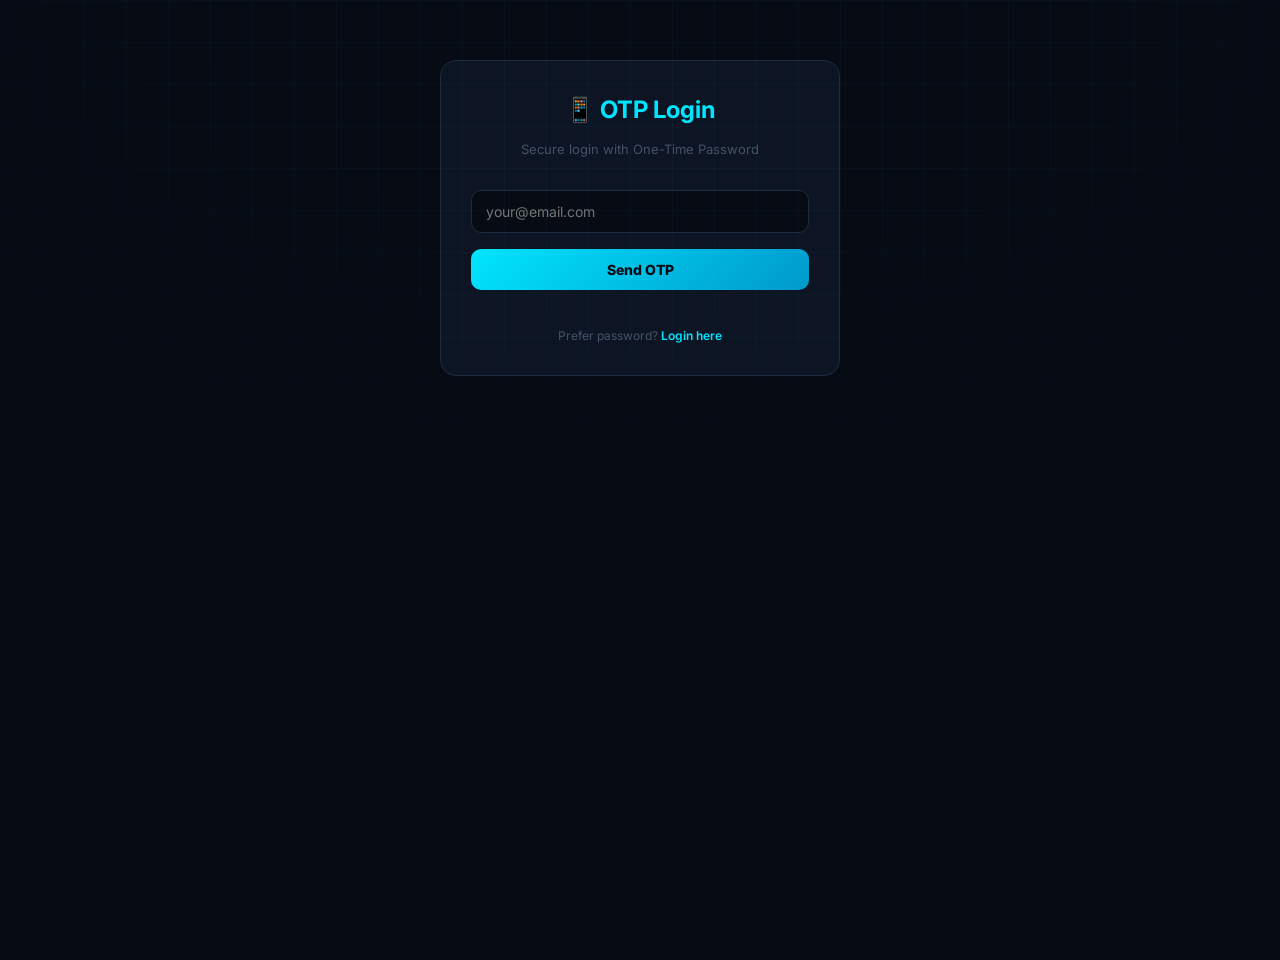
<file: otp-login.html>
<!DOCTYPE html>
<html lang="en">
<head>
  <meta charset="UTF-8">
  <meta name="viewport" content="width=device-width, initial-scale=1.0">
  <title>OTP Login - MRZN Apps & Games</title>
  <link rel="stylesheet" href="css/style.css">
</head>
<body>
  <div style="
    max-width: 400px;
    margin: 60px auto;
    padding: 30px;
    background: var(--panel);
    border: 1px solid var(--line);
    border-radius: 16px;
  ">
    <h1 style="
      color: var(--cyan);
      text-align: center;
      margin-bottom: 10px;
      font-size: 24px;
    ">📱 OTP Login</h1>
    
    <p style="
      text-align: center;
      color: var(--text-faint);
      margin-bottom: 30px;
      font-size: 13px;
    ">Secure login with One-Time Password</p>

    <!-- Step 1: Email Input -->
    <div id="step-email" style="display: flex; flex-direction: column; gap: 16px;">
      <input 
        type="email" 
        id="email-input" 
        placeholder="your@email.com" 
        required
        style="
          padding: 12px 14px;
          border: 1px solid var(--line);
          border-radius: 10px;
          background: var(--void);
          color: var(--text);
          font-family: inherit;
          font-size: 14px;
          transition: all 0.2s;
        "
        onfocus="this.style.borderColor='var(--cyan)'"
        onblur="this.style.borderColor='var(--line)'"
      >

      <button id="send-otp-btn" style="
        padding: 12px;
        background: linear-gradient(135deg, var(--cyan) 0%, #0099cc 100%);
        color: var(--void);
        border: none;
        border-radius: 10px;
        font-weight: 800;
        cursor: pointer;
        font-size: 14px;
        transition: all 0.2s;
      " onmouseover="this.style.transform='translateY(-2px)'; this.style.boxShadow='0 4px 12px rgba(0,229,255,0.3)'" onmouseout="this.style.transform='none'; this.style.boxShadow='none'">
        Send OTP
      </button>

      <p style="
        text-align: center;
        color: var(--text-faint);
        font-size: 12px;
        margin-top: 20px;
      ">
        Prefer password? <a href="login.html" style="color: var(--cyan); text-decoration: none; font-weight: 600;">Login here</a>
      </p>
    </div>

    <!-- Step 2: OTP Input -->
    <div id="step-otp" style="display: none; flex-direction: column; gap: 16px;">
      <p style="
        color: var(--text-faint);
        font-size: 13px;
        text-align: center;
      ">Enter the 8-digit code sent to your email</p>

      <input 
        type="text" 
        id="otp-input" 
        placeholder="00000000" 
        maxlength="8"
        inputmode="numeric"
        required
        style="
          padding: 12px 14px;
          border: 1px solid var(--line);
          border-radius: 10px;
          background: var(--void);
          color: var(--text);
          font-family: monospace;
          font-size: 20px;
          text-align: center;
          letter-spacing: 8px;
          transition: all 0.2s;
        "
        onfocus="this.style.borderColor='var(--cyan)'"
        onblur="this.style.borderColor='var(--line)'"
      >

      <button id="verify-otp-btn" style="
        padding: 12px;
        background: linear-gradient(135deg, var(--cyan) 0%, #0099cc 100%);
        color: var(--void);
        border: none;
        border-radius: 10px;
        font-weight: 800;
        cursor: pointer;
        font-size: 14px;
        transition: all 0.2s;
      " onmouseover="this.style.transform='translateY(-2px)'; this.style.boxShadow='0 4px 12px rgba(0,229,255,0.3)'" onmouseout="this.style.transform='none'; this.style.boxShadow='none'">
        Verify OTP
      </button>

      <button id="resend-btn" style="
        padding: 10px;
        background: transparent;
        color: var(--cyan);
        border: 1px solid var(--cyan);
        border-radius: 10px;
        cursor: pointer;
        font-size: 13px;
        font-weight: 600;
        transition: all 0.2s;
      " onmouseover="this.style.opacity='0.7'" onmouseout="this.style.opacity='1'">
        🔄 Resend OTP
      </button>

      <button id="back-btn" style="
        padding: 10px;
        background: transparent;
        color: var(--text-dim);
        border: 1px solid var(--line);
        border-radius: 10px;
        cursor: pointer;
        font-size: 13px;
        transition: all 0.2s;
      " onmouseover="this.style.borderColor='var(--text-dim)'" onmouseout="this.style.borderColor='var(--line)'">
        ← Back
      </button>
    </div>

    <div id="otp-message" style="
      margin-top: 20px;
      padding: 12px;
      border-radius: 8px;
      text-align: center;
      font-size: 13px;
      display: none;
    "></div>
  </div>

  <script src="js/supabase-client.js"></script>
  <script>
    const emailInput = document.getElementById('email-input');
    const sendOtpBtn = document.getElementById('send-otp-btn');
    const stepEmail = document.getElementById('step-email');
    const stepOtp = document.getElementById('step-otp');
    const otpInput = document.getElementById('otp-input');
    const verifyOtpBtn = document.getElementById('verify-otp-btn');
    const resendBtn = document.getElementById('resend-btn');
    const backBtn = document.getElementById('back-btn');
    const messageDiv = document.getElementById('otp-message');

    let userEmail = '';
    let timer = 0;

    // ============ SEND OTP ============
    sendOtpBtn.addEventListener('click', async () => {
      const email = emailInput.value.trim();
      
      if (!email) {
        showMessage('❌ Please enter email', 'error');
        return;
      }

      sendOtpBtn.disabled = true;
      sendOtpBtn.textContent = '⏳ Sending...';

      try {
        const { error } = await supabaseClient.auth.signInWithOtp({
          email: email,
          options: {
            shouldCreateUser: true
          }
        });

        if (error) throw error;

        userEmail = email;
        stepEmail.style.display = 'none';
        stepOtp.style.display = 'flex';
        otpInput.focus();
        showMessage('✅ OTP sent! Check your email', 'success');
        startResendTimer();

      } catch (err) {
        showMessage(`❌ ${err.message}`, 'error');
      } finally {
        sendOtpBtn.disabled = false;
        sendOtpBtn.textContent = 'Send OTP';
      }
    });

    // ============ VERIFY OTP ============
    verifyOtpBtn.addEventListener('click', async () => {
      const otp = otpInput.value.trim();
      
      if (!otp || otp.length !== 8) {
        showMessage('❌ Enter 8-digit code', 'error');
        return;
      }

      verifyOtpBtn.disabled = true;
      verifyOtpBtn.textContent = '⏳ Verifying...';

      try {
        const { data, error } = await supabaseClient.auth.verifyOtp({
          email: userEmail,
          token: otp,
          type: 'email'
        });

        if (error) throw error;

        showMessage('✅ Login successful! Redirecting...', 'success');
        setTimeout(() => {
          window.location.href = 'index.html';
        }, 1500);

      } catch (err) {
        showMessage(`❌ ${err.message}`, 'error');
      } finally {
        verifyOtpBtn.disabled = false;
        verifyOtpBtn.textContent = 'Verify OTP';
      }
    });

    // ============ RESEND OTP ============
    resendBtn.addEventListener('click', async () => {
      if (resendBtn.disabled) return;
      
      resendBtn.disabled = true;
      resendBtn.textContent = '⏳ Resending...';

      try {
        const { error } = await supabaseClient.auth.signInWithOtp({
          email: userEmail,
          options: { shouldCreateUser: true }
        });

        if (error) throw error;
        showMessage('✅ OTP resent!', 'success');
        startResendTimer();

      } catch (err) {
        showMessage(`❌ ${err.message}`, 'error');
        resendBtn.disabled = false;
      }
    });

    // ============ BACK BUTTON ============
    backBtn.addEventListener('click', () => {
      stepOtp.style.display = 'none';
      stepEmail.style.display = 'flex';
      emailInput.focus();
      otpInput.value = '';
      messageDiv.style.display = 'none';
    });

    // ============ TIMER ============
    function startResendTimer() {
      timer = 60;
      resendBtn.disabled = true;
      
      const interval = setInterval(() => {
        timer--;
        resendBtn.textContent = `🔄 Resend in ${timer}s`;
        
        if (timer === 0) {
          clearInterval(interval);
          resendBtn.disabled = false;
          resendBtn.textContent = '🔄 Resend OTP';
        }
      }, 1000);
    }

    // ============ SHOW MESSAGE ============
    function showMessage(msg, type) {
      messageDiv.style.display = 'block';
      messageDiv.textContent = msg;
      
      if (type === 'error') {
        messageDiv.style.background = 'rgba(255,71,87,0.1)';
        messageDiv.style.border = '1px solid rgba(255,71,87,0.2)';
        messageDiv.style.color = '#ff4757';
      } else {
        messageDiv.style.background = 'rgba(0,229,255,0.1)';
        messageDiv.style.border = '1px solid rgba(0,229,255,0.2)';
        messageDiv.style.color = 'var(--cyan)';
      }
    }
  </script>
</body>
</html>
</file>
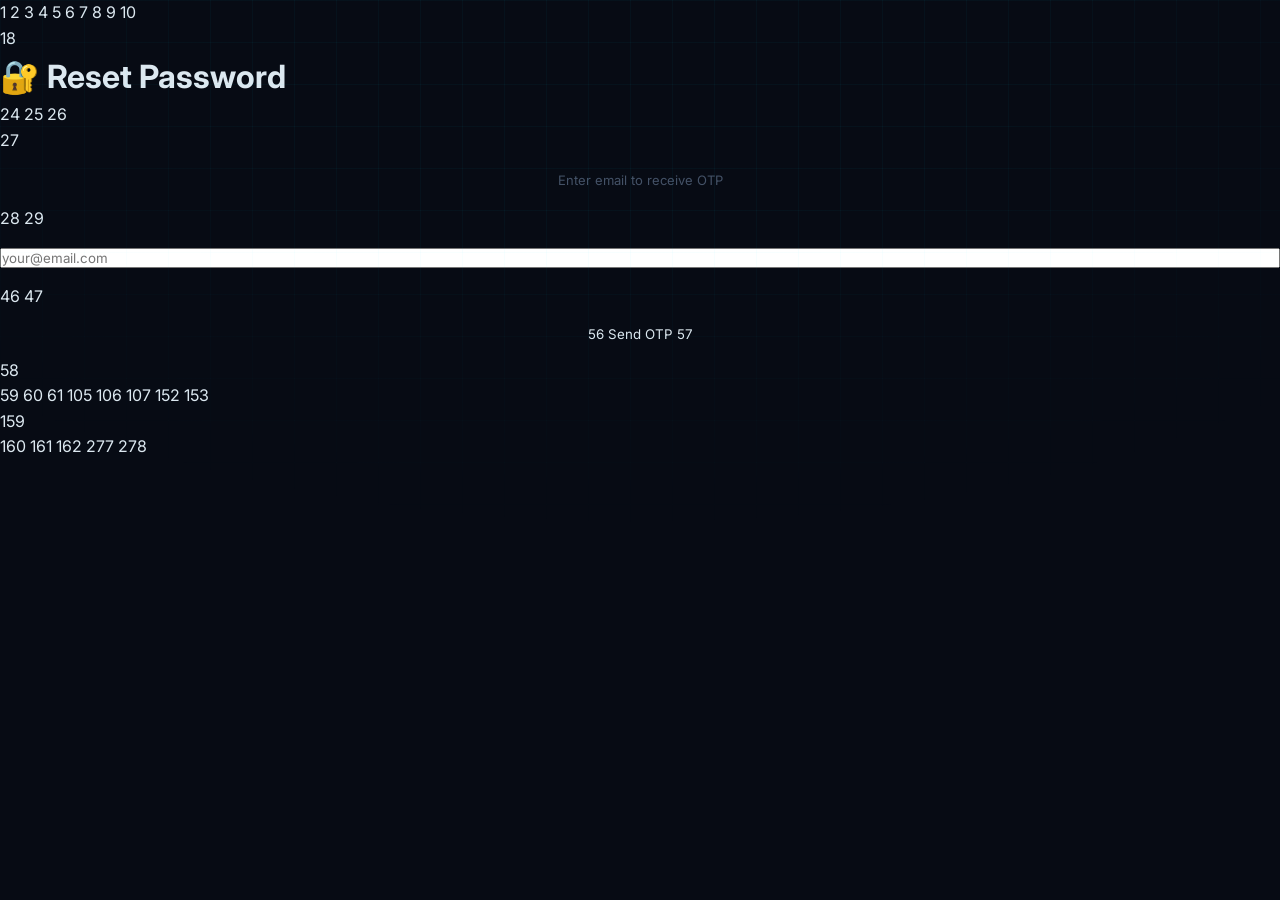
<file: otp-reset.html>
1  <!DOCTYPE html>
2  <html lang="en">
3  <head>
4    <meta charset="UTF-8">
5    <meta name="viewport" content="width=device-width, initial-scale=1.0">
6    <title>Reset Password with OTP - MRZN Apps & Games</title>
7    <link rel="stylesheet" href="css/style.css">
8  </head>
9  <body>
10   <div style="
11     max-width: 400px;
12     margin: 60px auto;
13     padding: 30px;
14     background: var(--panel);
15     border: 1px solid var(--line);
16     border-radius: 16px;
17   ">
18     <h1 style="
19       color: var(--cyan);
20       text-align: center;
21       margin-bottom: 10px;
22       font-size: 24px;
23     ">🔐 Reset Password</h1>
24
25     <!-- Step 1: Email -->
26     <div id="step-email-reset" style="display: flex; flex-direction: column; gap: 16px;">
27       <p style="color: var(--text-faint); font-size: 13px; text-align: center;">Enter email to receive OTP</p>
28       
29       <input 
30         type="email" 
31         id="reset-email-input" 
32         placeholder="your@email.com" 
33         required
34         style="
35           padding: 12px 14px;
36           border: 1px solid var(--line);
37           border-radius: 10px;
38           background: var(--void);
39           color: var(--text);
40           font-family: inherit;
40           font-size: 14px;
41           transition: all 0.2s;
42         "
43         onfocus="this.style.borderColor='var(--cyan)'"
44         onblur="this.style.borderColor='var(--line)'"
45       >
46
47       <button id="send-reset-otp-btn" style="
48         padding: 12px;
48         background: linear-gradient(135deg, var(--cyan) 0%, #0099cc 100%);
49         color: var(--void);
50         border: none;
51         border-radius: 10px;
52         font-weight: 800;
52         cursor: pointer;
53         font-size: 14px;
54         transition: all 0.2s;
55       " onmouseover="this.style.transform='translateY(-2px)'; this.style.boxShadow='0 4px 12px rgba(0,229,255,0.3)'" onmouseout="this.style.transform='none'; this.style.boxShadow='none'">
56         Send OTP
57       </button>
58     </div>
59
60     <!-- Step 2: OTP Verification -->
61     <div id="step-otp-reset" style="display: none; flex-direction: column; gap: 16px;">
61       <p style="color: var(--text-faint); font-size: 13px; text-align: center;">Enter 8-digit OTP</p>
62       
63       <input 
64         type="text" 
65         id="reset-otp-input" 
65         placeholder="00000000" 
66         maxlength="8"
67         inputmode="numeric"
68         required
69         style="
70           padding: 12px 14px;
70           border: 1px solid var(--line);
71           border-radius: 10px;
72           background: var(--void);
73           color: var(--text);
74           font-family: monospace;
74           font-size: 20px;
75           text-align: center;
76           letter-spacing: 8px;
77           transition: all 0.2s;
78         "
78         onfocus="this.style.borderColor='var(--cyan)'"
79         onblur="this.style.borderColor='var(--line)'"
80       >
81
82       <button id="verify-reset-otp-btn" style="
83         padding: 12px;
83         background: linear-gradient(135deg, var(--cyan) 0%, #0099cc 100%);
84         color: var(--void);
85         border: none;
86         border-radius: 10px;
86         font-weight: 800;
87         cursor: pointer;
88         font-size: 14px;
89         transition: all 0.2s;
90       " onmouseover="this.style.transform='translateY(-2px)'; this.style.boxShadow='0 4px 12px rgba(0,229,255,0.3)'" onmouseout="this.style.transform='none'; this.style.boxShadow='none'">
91         Verify & Continue
92       </button>
93
94       <button id="resend-reset-btn" style="
94         padding: 10px;
95         background: transparent;
96         color: var(--cyan);
97         border: 1px solid var(--cyan);
97         border-radius: 10px;
98         cursor: pointer;
99         font-size: 13px;
100        font-weight: 600;
101        transition: all 0.2s;
101       " onmouseover="this.style.opacity='0.7'" onmouseout="this.style.opacity='1'">
102        🔄 Resend OTP
103       </button>
104     </div>
105
106     <!-- Step 3: New Password -->
107     <div id="step-new-password" style="display: none; flex-direction: column; gap: 16px;">
107       <p style="color: var(--text-faint); font-size: 13px; text-align: center;">Create new password</p>
108       
109       <input 
110         type="password" 
111         id="new-password-input" 
111         placeholder="New Password" 
112         required
113         minlength="6"
114         style="
115           padding: 12px 14px;
115           border: 1px solid var(--line);
116           border-radius: 10px;
117           background: var(--void);
117           color: var(--text);
118           font-family: inherit;
119           font-size: 14px;
120           transition: all 0.2s;
121         "
121         onfocus="this.style.borderColor='var(--cyan)'"
122         onblur="this.style.borderColor='var(--line)'"
123       >
124
125       <input 
126         type="password" 
126         id="confirm-password-input" 
127         placeholder="Confirm Password" 
128         required
129         minlength="6"
130         style="
130           padding: 12px 14px;
131           border: 1px solid var(--line);
132           border-radius: 10px;
133           background: var(--void);
133           color: var(--text);
134           font-family: inherit;
135           font-size: 14px;
136           transition: all 0.2s;
137         "
137         onfocus="this.style.borderColor='var(--cyan)'"
138         onblur="this.style.borderColor='var(--line)'"
139       >
140
141       <button id="reset-password-btn" style="
141         padding: 12px;
142         background: linear-gradient(135deg, var(--cyan) 0%, #0099cc 100%);
143         color: var(--void);
144         border: none;
144         border-radius: 10px;
145         font-weight: 800;
146         cursor: pointer;
147         font-size: 14px;
147         transition: all 0.2s;
148       " onmouseover="this.style.transform='translateY(-2px)'; this.style.boxShadow='0 4px 12px rgba(0,229,255,0.3)'" onmouseout="this.style.transform='none'; this.style.boxShadow='none'">
149         Reset Password
150       </button>
151     </div>
152
153     <div id="reset-message" style="
153       margin-top: 20px;
154       padding: 12px;
155       border-radius: 8px;
156       text-align: center;
157       font-size: 13px;
157       display: none;
158     "></div>
159   </div>
160
161   <script src="js/supabase-client.js"></script>
162   <script>
163     let resetUserEmail = '';
164     let resetTimer = 0;
164
165     // ============ SEND RESET OTP ============
166     document.getElementById('send-reset-otp-btn').addEventListener('click', async () => {
166       const email = document.getElementById('reset-email-input').value.trim();
167       const btn = document.getElementById('send-reset-otp-btn');
168       
169       if (!email) {
169         showResetMessage('❌ Enter email', 'error');
170         return;
171       }
172
173       btn.disabled = true;
173       btn.textContent = '⏳ Sending...';
174
175       try {
176         const { error } = await supabaseClient.auth.resetPasswordForEmail(email);
176         if (error) throw error;
177
178         resetUserEmail = email;
179         document.getElementById('step-email-reset').style.display = 'none';
179         document.getElementById('step-otp-reset').style.display = 'flex';
180         showResetMessage('✅ OTP sent!', 'success');
181         startResetTimer();
182
183       } catch (err) {
183         showResetMessage(`❌ ${err.message}`, 'error');
184       } finally {
184         btn.disabled = false;
185         btn.textContent = 'Send OTP';
186       }
187     });
188
189     // ============ VERIFY RESET OTP ============
190     document.getElementById('verify-reset-otp-btn').addEventListener('click', async () => {
190       const otp = document.getElementById('reset-otp-input').value.trim();
191       const btn = document.getElementById('verify-reset-otp-btn');
192       
193       if (!otp || otp.length !== 8) {
193         showResetMessage('❌ Enter 8-digit code', 'error');
194         return;
195       }
196
197       btn.disabled = true;
197       btn.textContent = '⏳ Verifying...';
198
199       try {
200         // OTP verified - move to password reset
200         document.getElementById('step-otp-reset').style.display = 'none';
201         document.getElementById('step-new-password').style.display = 'flex';
202         showResetMessage('✅ OTP verified!', 'success');
203
203       } catch (err) {
204         showResetMessage(`❌ ${err.message}`, 'error');
204       } finally {
205         btn.disabled = false;
205         btn.textContent = 'Verify & Continue';
206       }
207     });
208
209     // ============ RESET PASSWORD ============
210     document.getElementById('reset-password-btn').addEventListener('click', async () => {
210       const pwd = document.getElementById('new-password-input').value;
211       const confirmPwd = document.getElementById('confirm-password-input').value;
212       const btn = document.getElementById('reset-password-btn');
212       
213       if (pwd !== confirmPwd) {
214         showResetMessage('❌ Passwords do not match', 'error');
214         return;
215       }
216
217       if (pwd.length < 6) {
217         showResetMessage('❌ Min 6 characters', 'error');
218         return;
219       }
220
221       btn.disabled = true;
221       btn.textContent = '⏳ Resetting...';
222
223       try {
224         const { error } = await supabaseClient.auth.updateUser({ password: pwd });
224         if (error) throw error;
225
226         showResetMessage('✅ Password reset! Redirecting...', 'success');
226         setTimeout(() => {
227           window.location.href = 'login.html';
228         }, 1500);
228
229       } catch (err) {
229         showResetMessage(`❌ ${err.message}`, 'error');
230       } finally {
230         btn.disabled = false;
231         btn.textContent = 'Reset Password';
232       }
233     });
234
235     // ============ RESEND RESET OTP ============
236     document.getElementById('resend-reset-btn').addEventListener('click', async () => {
236       const btn = document.getElementById('resend-reset-btn');
237       if (btn.disabled) return;
238       
238       btn.disabled = true;
239       btn.textContent = '⏳ Resending...';
240
241       try {
241         const { error } = await supabaseClient.auth.resetPasswordForEmail(resetUserEmail);
242         if (error) throw error;
243         
243         showResetMessage('✅ OTP resent!', 'success');
244         startResetTimer();
245
246       } catch (err) {
246         showResetMessage(`❌ ${err.message}`, 'error');
247         btn.disabled = false;
248       }
249     });
250
251     // ============ RESET TIMER ============
252     function startResetTimer() {
252       resetTimer = 60;
253       const btn = document.getElementById('resend-reset-btn');
254       
254       const interval = setInterval(() => {
255         resetTimer--;
255         btn.textContent = `🔄 Resend in ${resetTimer}s`;
256         
257         if (resetTimer === 0) {
257           clearInterval(interval);
258           btn.disabled = false;
259           btn.textContent = '🔄 Resend OTP';
260         }
261       }, 1000);
262     }
263
264     // ============ SHOW MESSAGE ============
265     function showResetMessage(msg, type) {
265       const msgDiv = document.getElementById('reset-message');
266       msgDiv.style.display = 'block';
267       msgDiv.textContent = msg;
267       
268       if (type === 'error') {
269         msgDiv.style.background = 'rgba(255,71,87,0.1)';
269         msgDiv.style.border = '1px solid rgba(255,71,87,0.2)';
270         msgDiv.style.color = '#ff4757';
271       } else {
271         msgDiv.style.background = 'rgba(0,229,255,0.1)';
272         msgDiv.style.border = '1px solid rgba(0,229,255,0.2)';
273         msgDiv.style.color = 'var(--cyan)';
274       }
275     }
276   </script>
277 </body>
278</html>
</file>
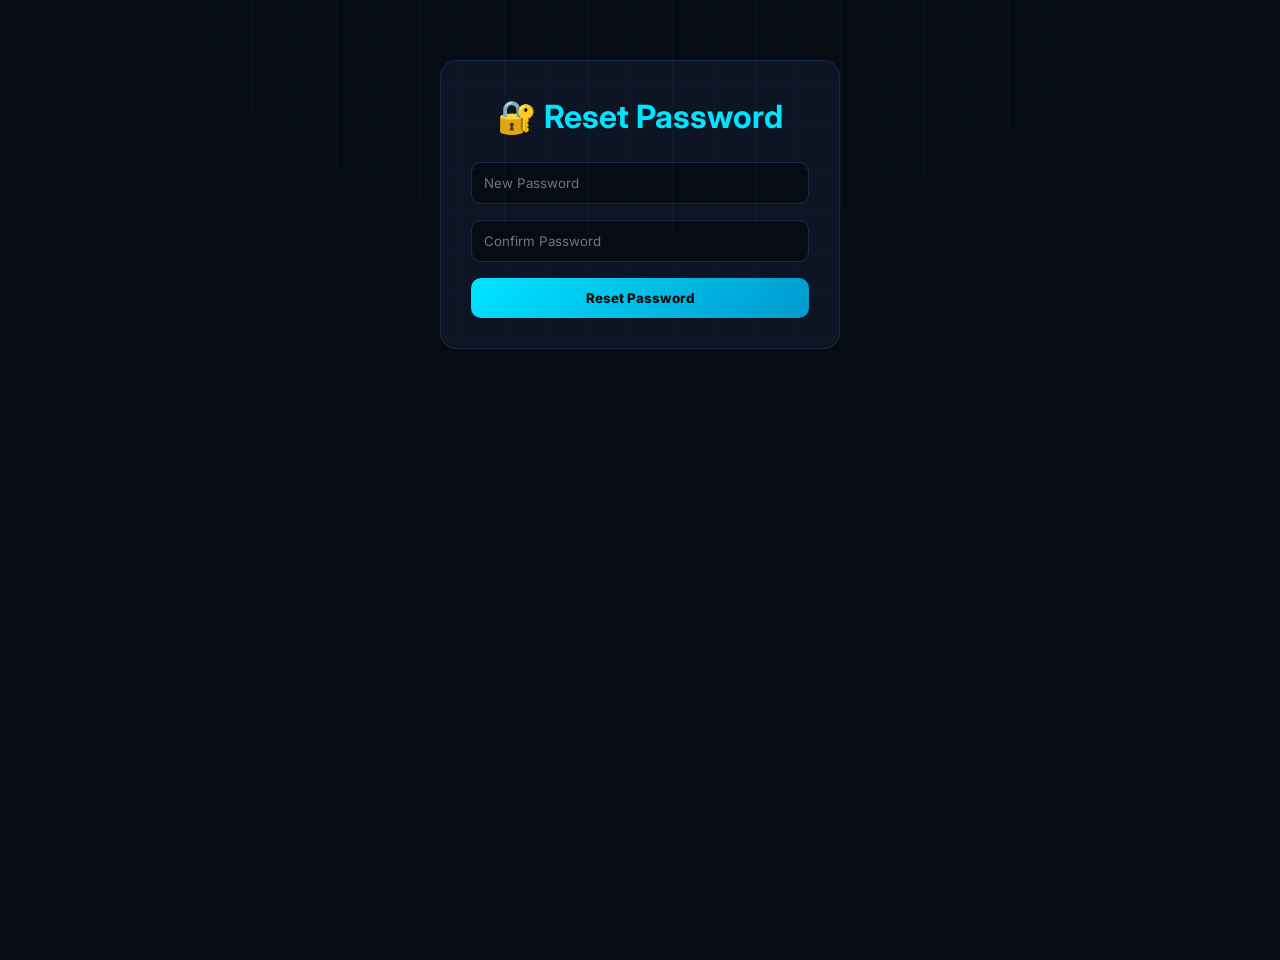
<file: reset-password.html>
<!DOCTYPE html>
<html lang="en">
<head>
  <meta charset="UTF-8">
  <meta name="viewport" content="width=device-width, initial-scale=1.0">
  <title>Reset Password - MRZN Apps & Games</title>
  <link rel="stylesheet" href="css/style.css">
</head>
<body>
  <div style="
    max-width: 400px;
    margin: 60px auto;
    padding: 30px;
    background: var(--panel);
    border: 1px solid var(--line);
    border-radius: 16px;
    text-align: center;
  ">
    <h1 style="color: var(--cyan); margin-bottom: 20px;">🔐 Reset Password</h1>
    
    <form id="reset-password-form" style="display: flex; flex-direction: column; gap: 16px;">
      <input 
        type="password" 
        id="new-password" 
        placeholder="New Password" 
        required
        style="
          padding: 12px;
          border: 1px solid var(--line);
          border-radius: 10px;
          background: var(--void);
          color: var(--text);
          font-family: inherit;
        "
      >
      
      <input 
        type="password" 
        id="confirm-password" 
        placeholder="Confirm Password" 
        required
        style="
          padding: 12px;
          border: 1px solid var(--line);
          border-radius: 10px;
          background: var(--void);
          color: var(--text);
          font-family: inherit;
        "
      >

      <button type="submit" style="
        padding: 12px;
        background: linear-gradient(135deg, var(--cyan) 0%, #0099cc 100%);
        color: var(--void);
        border: none;
        border-radius: 10px;
        font-weight: 800;
        cursor: pointer;
      ">
        Reset Password
      </button>
    </form>

    <div id="reset-message" style="
      margin-top: 20px;
      padding: 12px;
      border-radius: 8px;
      display: none;
      font-size: 14px;
    "></div>
  </div>

  <script src="js/supabase-client.js"></script>
  <script>
    document.getElementById('reset-password-form').addEventListener('submit', async (e) => {
      e.preventDefault();

      const password = document.getElementById('new-password').value;
      const confirmPassword = document.getElementById('confirm-password').value;
      const messageDiv = document.getElementById('reset-message');

      if (password !== confirmPassword) {
        messageDiv.style.display = 'block';
        messageDiv.style.background = 'rgba(255,71,87,0.1)';
        messageDiv.style.color = '#ff4757';
        messageDiv.textContent = '❌ Passwords do not match';
        return;
      }

      if (password.length < 6) {
        messageDiv.style.display = 'block';
        messageDiv.style.background = 'rgba(255,71,87,0.1)';
        messageDiv.style.color = '#ff4757';
        messageDiv.textContent = '❌ Password must be at least 6 characters';
        return;
      }

      const { error } = await supabaseClient.auth.updateUser({ password });

      if (error) {
        messageDiv.style.display = 'block';
        messageDiv.style.background = 'rgba(255,71,87,0.1)';
        messageDiv.style.color = '#ff4757';
        messageDiv.textContent = `❌ ${error.message}`;
        return;
      }

      messageDiv.style.display = 'block';
      messageDiv.style.background = 'rgba(0,229,255,0.1)';
      messageDiv.style.color = 'var(--cyan)';
      messageDiv.textContent = '✅ Password reset successful! Redirecting...';

      setTimeout(() => {
        window.location.href = 'login.html';
      }, 2000);
    });
  </script>
</body>
</html>
</file>
<file: css/style.css>
/* ===================================================================
   MRZN APPS & GAMES — DESIGN SYSTEM
   Signature: terminal boot sequence + HUD scan-frame app cards
   =================================================================== */

@import url('https://fonts.googleapis.com/css2?family=Orbitron:wght@500;700;900&family=Rajdhani:wght@500;600;700&family=Inter:wght@400;500;600&family=Hind+Siliguri:wght@400;500;600;700&family=JetBrains+Mono:wght@400;500&display=swap');

:root{
  /* --- color tokens --- */
  --void:        #070b14;
  --panel:       #0d1524;
  --panel-2:     #111c30;
  --line:        #1c2c44;
  --cyan:        #00e5ff;
  --violet:      #b829f7;
  --green:       #39ff88;
  --amber:       #ffcc4d;
  --danger:      #ff4d6d;
  --text:        #dce8f0;
  --text-dim:    #6f8299;
  --text-faint:  #445267;

  /* --- type tokens --- */
  --f-display: 'Orbitron', 'Hind Siliguri', sans-serif;
  --f-ui:      'Rajdhani', 'Hind Siliguri', sans-serif;
  --f-body:    'Inter', 'Hind Siliguri', sans-serif;
  --f-mono:    'JetBrains Mono', monospace;

  --radius: 10px;
  --radius-sm: 6px;
}

*{ box-sizing:border-box; margin:0; padding:0; }
html{ scroll-behavior:smooth; }

body{
  background:var(--void);
  color:var(--text);
  font-family:var(--f-body);
  line-height:1.6;
  min-height:100vh;
  position:relative;
  overflow-x:hidden;
}

/* ambient scanline + grid backdrop */
body::before{
  content:'';
  position:fixed; inset:0;
  background-image:
    linear-gradient(rgba(0,229,255,0.035) 1px, transparent 1px),
    linear-gradient(90deg, rgba(0,229,255,0.035) 1px, transparent 1px);
  background-size:42px 42px;
  pointer-events:none;
  z-index:0;
  mask-image:radial-gradient(ellipse 80% 60% at 50% 0%, #000 40%, transparent 100%);
}

a{ color:inherit; text-decoration:none; }
ul{ list-style:none; }
img{ max-width:100%; display:block; }
button{ font-family:inherit; cursor:pointer; border:none; background:none; color:inherit; }
input, textarea, select{ font-family:var(--f-body); }

.container{ max-width:1180px; margin:0 auto; padding:0 24px; position:relative; z-index:1; }

::selection{ background:var(--cyan); color:var(--void); }

::-webkit-scrollbar{ width:8px; height:8px; }
::-webkit-scrollbar-track{ background:var(--void); }
::-webkit-scrollbar-thumb{ background:var(--line); border-radius:4px; }

@media (prefers-reduced-motion: reduce){
  *{ animation-duration:0.01ms !important; animation-iteration-count:1 !important; transition-duration:0.01ms !important; scroll-behavior:auto !important; }
}

/* ===================== NAV BAR ===================== */
.navbar{
  position:sticky; top:0; z-index:50;
  background:rgba(7,11,20,0.85);
  backdrop-filter:blur(14px);
  border-bottom:1px solid var(--line);
}
.navbar .container{ display:flex; align-items:center; justify-content:space-between; height:66px; }

.brand{ display:flex; align-items:center; gap:10px; font-family:var(--f-display); font-weight:700; letter-spacing:0.5px; }
.brand-mark{
  width:34px; height:34px; border-radius:8px;
  background:conic-gradient(from 220deg, var(--cyan), var(--violet), var(--cyan));
  display:flex; align-items:center; justify-content:center;
  font-family:var(--f-display); font-weight:900; font-size:13px; color:var(--void);
  box-shadow:0 0 18px rgba(0,229,255,0.45);
}
.brand-name{ font-size:16px; color:var(--text); }
.brand-name span{ color:var(--cyan); }

.nav-links{ display:flex; align-items:center; gap:28px; font-family:var(--f-ui); font-weight:600; font-size:15px; letter-spacing:0.3px; }
.nav-links a{ color:var(--text-dim); transition:color .2s; position:relative; }
.nav-links a:hover, .nav-links a.active{ color:var(--cyan); }
.nav-links a.active::after{
  content:''; position:absolute; left:0; right:0; bottom:-20px; height:2px;
  background:linear-gradient(90deg, var(--cyan), transparent);
}

.nav-user{ display:flex; align-items:center; gap:14px; }
.nav-icon-btn{
  width:38px; height:38px; border-radius:8px; border:1px solid var(--line);
  display:flex; align-items:center; justify-content:center; color:var(--text-dim);
  transition:all .2s;
}
.nav-icon-btn:hover{ border-color:var(--cyan); color:var(--cyan); }

.burger{ display:none; }

@media (max-width:820px){
  .nav-links{ display:none; }
  .burger{ display:flex; }
}

/* ===================== BUTTONS ===================== */
.btn{
  display:inline-flex; align-items:center; justify-content:center; gap:8px;
  font-family:var(--f-ui); font-weight:700; font-size:15px; letter-spacing:0.4px;
  padding:12px 24px; border-radius:var(--radius-sm);
  transition:all .18s ease;
  white-space:nowrap;
}
.btn-primary{
  background:linear-gradient(135deg, var(--cyan), #00a8c2);
  color:var(--void);
  box-shadow:0 0 0 rgba(0,229,255,0);
}
.btn-primary:hover{ box-shadow:0 0 22px rgba(0,229,255,0.5); transform:translateY(-1px); }

.btn-ghost{
  border:1px solid var(--line); color:var(--text);
  background:rgba(255,255,255,0.02);
}
.btn-ghost:hover{ border-color:var(--cyan); color:var(--cyan); }

.btn-danger{ border:1px solid rgba(255,77,109,0.4); color:var(--danger); background:rgba(255,77,109,0.06); }
.btn-danger:hover{ background:rgba(255,77,109,0.14); }

.btn-block{ width:100%; }
.btn-sm{ padding:8px 16px; font-size:13px; }
.btn:disabled{ opacity:0.45; cursor:not-allowed; transform:none !important; box-shadow:none !important; }

/* ===================== HERO / BOOT SEQUENCE ===================== */
.hero{ padding:76px 0 60px; position:relative; }
.boot-log{
  font-family:var(--f-mono); font-size:12.5px; color:var(--green);
  min-height:130px; margin-bottom:28px; white-space:pre-wrap;
  border-left:2px solid var(--line); padding-left:16px;
}
.boot-log .cursor{ display:inline-block; width:8px; height:14px; background:var(--green); margin-left:2px; animation:blink 1s steps(1) infinite; vertical-align:middle; }
@keyframes blink{ 50%{ opacity:0; } }

.hero-headline{
  font-family:var(--f-display); font-weight:900; font-size:clamp(34px,6vw,64px);
  line-height:1.05; letter-spacing:0.5px;
  background:linear-gradient(120deg, #ffffff 30%, var(--cyan) 65%, var(--violet) 100%);
  -webkit-background-clip:text; background-clip:text; color:transparent;
  opacity:0; transform:translateY(14px);
  animation:reveal .7s ease forwards;
  animation-delay:1.4s;
}
.hero-sub{
  font-family:var(--f-body); font-size:17px; color:var(--text-dim); max-width:560px; margin-top:18px;
  opacity:0; transform:translateY(10px); animation:reveal .7s ease forwards; animation-delay:1.65s;
}
.hero-cta{ display:flex; gap:14px; margin-top:32px; flex-wrap:wrap;
  opacity:0; transform:translateY(10px); animation:reveal .7s ease forwards; animation-delay:1.85s;
}
@keyframes reveal{ to{ opacity:1; transform:translateY(0); } }

.hero-stats{ display:flex; gap:36px; margin-top:52px; flex-wrap:wrap;
  opacity:0; animation:reveal .7s ease forwards; animation-delay:2.05s;
}
.stat-num{ font-family:var(--f-display); font-weight:700; font-size:28px; color:var(--cyan); }
.stat-label{ font-family:var(--f-ui); font-size:12.5px; color:var(--text-faint); text-transform:uppercase; letter-spacing:1.5px; margin-top:4px; }

/* ===================== SECTION HEADERS ===================== */
.section{ padding:56px 0; }
.section-head{ display:flex; align-items:flex-end; justify-content:space-between; margin-bottom:30px; flex-wrap:wrap; gap:14px; }
.eyebrow{ font-family:var(--f-ui); font-size:12.5px; letter-spacing:2.5px; text-transform:uppercase; color:var(--violet); font-weight:700; }
.section-title{ font-family:var(--f-display); font-weight:700; font-size:clamp(22px,3vw,32px); margin-top:8px; }

/* ===================== TOOLBAR / SEARCH ===================== */
.toolbar{ display:flex; gap:12px; flex-wrap:wrap; margin-bottom:28px; }
.search-box{
  flex:1; min-width:220px; display:flex; align-items:center; gap:10px;
  background:var(--panel); border:1px solid var(--line); border-radius:var(--radius-sm);
  padding:11px 16px; transition:border-color .2s;
}
.search-box:focus-within{ border-color:var(--cyan); }
.search-box input{ background:none; border:none; outline:none; color:var(--text); font-size:14.5px; width:100%; }
.search-box svg{ color:var(--text-faint); flex-shrink:0; }

.filter-chip{
  font-family:var(--f-ui); font-weight:600; font-size:13.5px;
  padding:10px 18px; border-radius:999px; border:1px solid var(--line);
  color:var(--text-dim); transition:all .18s;
}
.filter-chip:hover{ border-color:var(--cyan); color:var(--text); }
.filter-chip.active{ background:var(--cyan); border-color:var(--cyan); color:var(--void); }

/* ===================== APP CARD (HUD SCAN PANEL) ===================== */
.app-grid{ display:grid; grid-template-columns:repeat(auto-fill,minmax(250px,1fr)); gap:20px; }

.app-card{
  position:relative;
  background:var(--panel);
  border:1px solid var(--line);
  border-radius:var(--radius);
  padding:18px;
  transition:border-color .22s, transform .22s;
  overflow:hidden;
}
.app-card::before, .app-card::after{
  content:''; position:absolute; width:16px; height:16px; border-color:var(--cyan);
  opacity:0; transition:opacity .22s;
}
.app-card::before{ top:6px; left:6px; border-top:2px solid; border-left:2px solid; }
.app-card::after{ bottom:6px; right:6px; border-bottom:2px solid; border-right:2px solid; }
.app-card:hover{ border-color:rgba(0,229,255,0.35); transform:translateY(-3px); }
.app-card:hover::before, .app-card:hover::after{ opacity:1; }

.app-icon{
  width:64px; height:64px; border-radius:14px; object-fit:cover;
  background:var(--panel-2); border:1px solid var(--line);
  margin-bottom:14px;
}
.app-name{ font-family:var(--f-ui); font-weight:700; font-size:17px; color:var(--text); }
.app-category{ font-family:var(--f-mono); font-size:11px; color:var(--violet); text-transform:uppercase; letter-spacing:1px; margin-top:2px; }
.app-desc{ font-size:13.5px; color:var(--text-dim); margin-top:10px; display:-webkit-box; -webkit-line-clamp:2; -webkit-box-orient:vertical; overflow:hidden; }

.app-meta{ display:flex; align-items:center; justify-content:space-between; margin-top:16px; }
.rating-line{ display:flex; align-items:center; gap:6px; }
.stars{ display:flex; gap:2px; color:var(--amber); }
.rating-count{ font-family:var(--f-mono); font-size:11.5px; color:var(--text-faint); }

/* ===================== APP DETAIL ===================== */
.detail-top{ display:flex; gap:24px; flex-wrap:wrap; align-items:flex-start; }
.detail-icon{ width:110px; height:110px; border-radius:22px; border:1px solid var(--line); background:var(--panel); flex-shrink:0; }
.detail-title{ font-family:var(--f-display); font-weight:700; font-size:clamp(24px,4vw,36px); }
.detail-cat{ font-family:var(--f-mono); font-size:12px; color:var(--violet); letter-spacing:1px; text-transform:uppercase; margin-top:6px; }
.detail-rating{ display:flex; align-items:center; gap:10px; margin-top:14px; }
.detail-rating .avg{ font-family:var(--f-display); font-size:26px; color:var(--amber); }

.screenshot-row{ display:flex; gap:14px; overflow-x:auto; padding:22px 0; scrollbar-width:thin; }
.screenshot-row img{ height:340px; border-radius:12px; border:1px solid var(--line); flex-shrink:0; }

.panel{ background:var(--panel); border:1px solid var(--line); border-radius:var(--radius); padding:24px; }
.panel + .panel{ margin-top:20px; }

/* rating bars breakdown */
.rbar-row{ display:flex; align-items:center; gap:10px; font-family:var(--f-mono); font-size:12px; color:var(--text-dim); margin-bottom:7px; }
.rbar-track{ flex:1; height:6px; background:var(--panel-2); border-radius:4px; overflow:hidden; }
.rbar-fill{ height:100%; background:linear-gradient(90deg, var(--cyan), var(--violet)); }

/* review composer */
.star-input{ display:flex; gap:6px; }
.star-input button{ font-size:26px; color:var(--line); transition:color .15s, transform .1s; }
.star-input button.filled{ color:var(--amber); }
.star-input button:hover{ transform:scale(1.15); }

textarea.field, input.field{
  width:100%; background:var(--void); border:1px solid var(--line); border-radius:var(--radius-sm);
  padding:12px 14px; color:var(--text); font-size:14.5px; outline:none; transition:border-color .2s;
}
textarea.field{ min-height:100px; resize:vertical; }
.field:focus{ border-color:var(--cyan); }
.field-label{ font-family:var(--f-ui); font-weight:600; font-size:13px; color:var(--text-dim); letter-spacing:0.5px; margin-bottom:7px; display:block; }

/* review item */
.review-item{ padding:18px 0; border-bottom:1px solid var(--line); }
.review-item:last-child{ border-bottom:none; }
.review-head{ display:flex; align-items:center; justify-content:space-between; }
.review-user{ display:flex; align-items:center; gap:10px; }
.avatar-sm{ width:34px; height:34px; border-radius:50%; background:linear-gradient(135deg, var(--cyan), var(--violet)); display:flex; align-items:center; justify-content:center; font-family:var(--f-ui); font-weight:700; font-size:13px; color:var(--void); }
.review-name{ font-family:var(--f-ui); font-weight:600; font-size:14.5px; }
.review-date{ font-family:var(--f-mono); font-size:11px; color:var(--text-faint); }
.review-comment{ font-size:14px; color:var(--text-dim); margin-top:10px; }

/* ===================== AUTH FORM ===================== */
.auth-wrap{ min-height:calc(100vh - 66px); display:flex; align-items:center; justify-content:center; padding:40px 20px; }
.auth-card{ width:100%; max-width:420px; background:var(--panel); border:1px solid var(--line); border-radius:16px; padding:36px; position:relative; overflow:hidden; }
.auth-card::before{ content:''; position:absolute; top:0; left:0; right:0; height:3px; background:linear-gradient(90deg, var(--cyan), var(--violet), var(--cyan)); background-size:200% 100%; animation:scan 3s linear infinite; }
@keyframes scan{ to{ background-position:-200% 0; } }
.auth-tabs{ display:flex; gap:8px; margin-bottom:26px; background:var(--void); border-radius:var(--radius-sm); padding:4px; }
.auth-tab{ flex:1; text-align:center; padding:10px; border-radius:6px; font-family:var(--f-ui); font-weight:700; font-size:14px; color:var(--text-faint); }
.auth-tab.active{ background:var(--panel-2); color:var(--cyan); }
.field-group{ margin-bottom:16px; }
.auth-error{ background:rgba(255,77,109,0.08); border:1px solid rgba(255,77,109,0.3); color:var(--danger); font-size:13px; padding:10px 14px; border-radius:8px; margin-bottom:16px; display:none; }
.auth-msg{ background:rgba(57,255,136,0.08); border:1px solid rgba(57,255,136,0.3); color:var(--green); font-size:13px; padding:10px 14px; border-radius:8px; margin-bottom:16px; display:none; }

/* ===================== FOOTER ===================== */
.footer{ border-top:1px solid var(--line); padding:40px 0; margin-top:60px; }
.footer .container{ display:flex; justify-content:space-between; align-items:center; flex-wrap:wrap; gap:16px; }
.footer-text{ font-family:var(--f-mono); font-size:12px; color:var(--text-faint); }

/* ===================== BADGES / TOASTS ===================== */
.badge{ display:inline-block; font-family:var(--f-mono); font-size:10.5px; padding:3px 9px; border-radius:5px; letter-spacing:0.5px; }
.badge-admin{ background:rgba(184,41,247,0.15); color:var(--violet); border:1px solid rgba(184,41,247,0.4); }

.toast{
  position:fixed; bottom:26px; left:50%; transform:translateX(-50%) translateY(20px);
  background:var(--panel-2); border:1px solid var(--cyan); color:var(--text);
  padding:13px 22px; border-radius:8px; font-size:14px; font-family:var(--f-ui); font-weight:600;
  opacity:0; pointer-events:none; transition:all .25s; z-index:200;
}
.toast.show{ opacity:1; transform:translateX(-50%) translateY(0); }

.empty-state{ text-align:center; padding:70px 20px; color:var(--text-faint); }
.empty-state svg{ margin:0 auto 16px; opacity:0.5; }

.loader{ display:flex; justify-content:center; padding:60px 0; }
.loader .ring{ width:34px; height:34px; border:3px solid var(--line); border-top-color:var(--cyan); border-radius:50%; animation:spin 0.8s linear infinite; }
@keyframes spin{ to{ transform:rotate(360deg); } }

/* admin table */
.admin-table{ width:100%; border-collapse:collapse; font-size:14px; }
.admin-table th{ text-align:left; font-family:var(--f-ui); font-weight:700; color:var(--text-faint); font-size:12px; letter-spacing:1px; text-transform:uppercase; padding:12px; border-bottom:1px solid var(--line); }
.admin-table td{ padding:12px; border-bottom:1px solid var(--line); vertical-align:middle; }
.admin-table tr:hover td{ background:rgba(255,255,255,0.015); }
.table-icon{ width:38px; height:38px; border-radius:8px; background:var(--panel-2); }

.modal-overlay{ position:fixed; inset:0; background:rgba(0,0,0,0.7); backdrop-filter:blur(4px); display:none; align-items:center; justify-content:center; z-index:150; padding:20px; }
.modal-overlay.show{ display:flex; }
.modal{ width:100%; max-width:540px; max-height:88vh; overflow-y:auto; background:var(--panel); border:1px solid var(--line); border-radius:14px; padding:28px; }
.modal-head{ display:flex; justify-content:space-between; align-items:center; margin-bottom:20px; }
.modal-title{ font-family:var(--f-display); font-weight:700; font-size:19px; }
.close-x{ font-size:22px; color:var(--text-faint); }
.close-x:hover{ color:var(--danger); }

@media (max-width:600px){
  .hero{ padding:50px 0 40px; }
  .detail-top{ flex-direction:column; }
  .section{ padding:40px 0; }
}

/* ===================== SETTINGS: COMPACT MODE & ANIMATION TOGGLE ===================== */
.compact-mode .section{ padding:28px 0; }
.compact-mode .hero{ padding:32px 0 24px; }
.compact-mode .app-card{ padding:12px; }
.compact-mode .panel{ padding:16px; }
.compact-mode .navbar .container{ height:54px; }

.mrzn-no-animations *,
.mrzn-no-animations *::before,
.mrzn-no-animations *::after{
  animation:none !important;
  transition:none !important;
}
</file>
